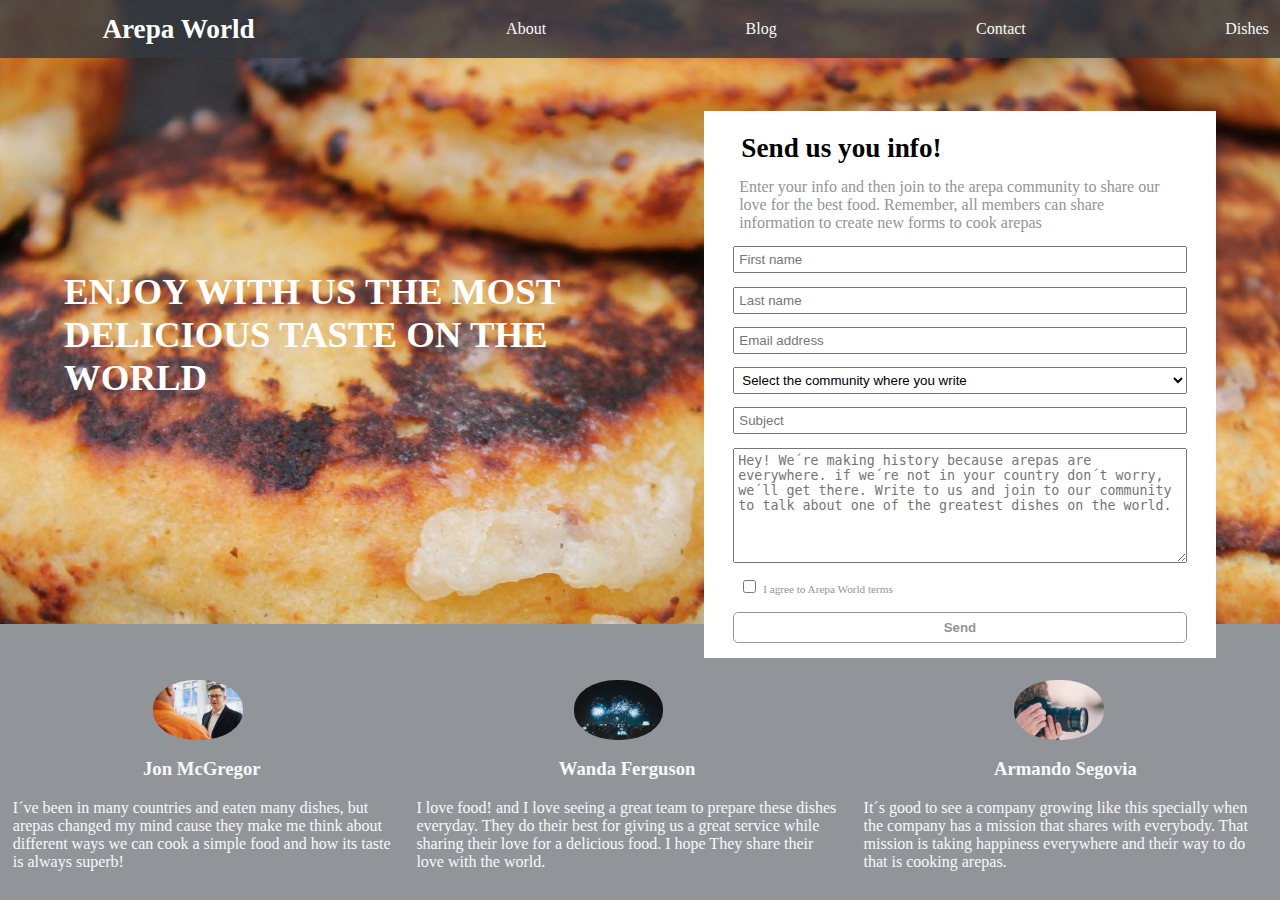
<file: index.html>
<!DOCTYPE html>
<html lang="en">
  <head>
    <meta charset="UTF-8" />
    <meta name="viewport" content="width=device-width, initial-scale=1.0" />
    <link rel="stylesheet" href="css/main.css" />
    <title>Arepa World</title>
  </head>
  <body>
    <div class="container">
      <main>
        <nav>
          <h3>Arepa World</h3>
          <ul class="list">
            <li>
              <a href="#">About</a>
            </li>
            <li>
              <a href="#">Blog</a>
            </li>
            <li>
              <a href="#">Contact</a>
            </li>
            <li>
              <a href="#">Dishes</a>
            </li>
          </ul>
        </nav>
        <div class="content">
          <h2 class="title">
            Enjoy with us the most delicious taste on the world
          </h2>

          <form>
            <legend>Send us you info!</legend>

            <p class="special-message">
              Enter your info and then join to the arepa community to share our
              love for the best food. Remember, all members can share
              information to create new forms to cook arepas
            </p>

            <input
              type="text"
              name="first-name"
              id="first-name"
              placeholder="First name"
              title="This field just accepts letters and spaces"
              pattern="^[A-Za-zÑñÁáÉéÍíÓóÚúÜü\s?]+$"
              required
            />
            <input
              type="text"
              name="lasst-name"
              id="last-name"
              placeholder="Last name"
              title="This field just accepts letters and spaces"
              pattern="^[A-Za-zÑñÁáÉéÍíÓóÚúÜü\s?]+$"
              required
            />
            <input
              type="email"
              name="email"
              id="email"
              placeholder="Email address"
              title="This field just accepts a valid email"
              pattern="^[a-z0-9]+(\.[_a-z0-9]+)*@[a-z0-9-]+(\.[a-z0-9-]+)*(\.[a-z]{2,15})$"
              required
            />
            <select name="country" id="country" size="1" required>
              <option value="invalid">
                Select the community where you write
              </option>
              <option value="none">- None of them -</option>
              <option value="argentina">Argentina</option>
              <option value="bolivia">Bolivia</option>
              <option value="brasil">Brasil</option>
              <option value="colombia">Colombia</option>
              <option value="chile">Chile</option>
              <option value="ecuador">Ecuador</option>
              <option value="panama">Panamá</option>
              <option value="peru">Perú</option>
              <option value="spain">España</option>
              <option value="eeuu">Estados Unidos</option>
              <option value="venezuela">Venezuela</option>
            </select>
            <input
              type="text"
              name="subject"
              id="subject"
              placeholder="Subject"
              title="This subject is required"
              required
            />
            <textarea
              name="comments"
              id="comments"
              cols="22"
              rows="7"
              placeholder="Hey! We´re making history because arepas are everywhere. if we´re not in your country don´t worry, we´ll get there. Write to us and join to our community to talk about one of the greatest dishes on the world."
              title="Your comment can´t be bigger than 200 characters"
              data-pattern="^.{1, 200}$"
            ></textarea>
            <div class="conditions">
              <input
                type="checkbox"
                name="conditions"
                id="conditions"
                value="accept"
                required
              />
              <label for="conditions">I agree to Arepa World terms</label>
            </div>
            <button type="submit" class="btn-send">Send</button>
          </form>
        </div>
      </main>
      <div class="testimonial">
        <div class="client">
          <div class="client-img">
            <img src="assets/IMG_20201214_191742_400.jpg" alt="" />
          </div>
          <h3>Jon McGregor</h3>
          <p>
            I´ve been in many countries and eaten many dishes, but arepas
            changed my mind cause they make me think about different ways we can
            cook a simple food and how its taste is always superb!
          </p>
        </div>
        <div class="client">
          <div class="client-img">
            <img src="assets/IMG_20201221_212828_019.jpg" alt="" />
          </div>
          <h3>Wanda Ferguson</h3>
          <p>
            I love food! and I love seeing a great team to prepare these dishes
            everyday. They do their best for giving us a great service while
            sharing their love for a delicious food. I hope They share their
            love with the world.
          </p>
        </div>
        <div class="client">
          <div class="client-img">
            <img src="assets/IMG_20200927_122538_503.jpg" alt="" />
          </div>
          <h3>Armando Segovia</h3>
          <p>
            It´s good to see a company growing like this specially when the
            company has a mission that shares with everybody. That mission is
            taking happiness everywhere and their way to do that is cooking
            arepas.
          </p>
        </div>
      </div>
    </div>

    <script src="js/app.js"></script>
  </body>
</html>
</file>
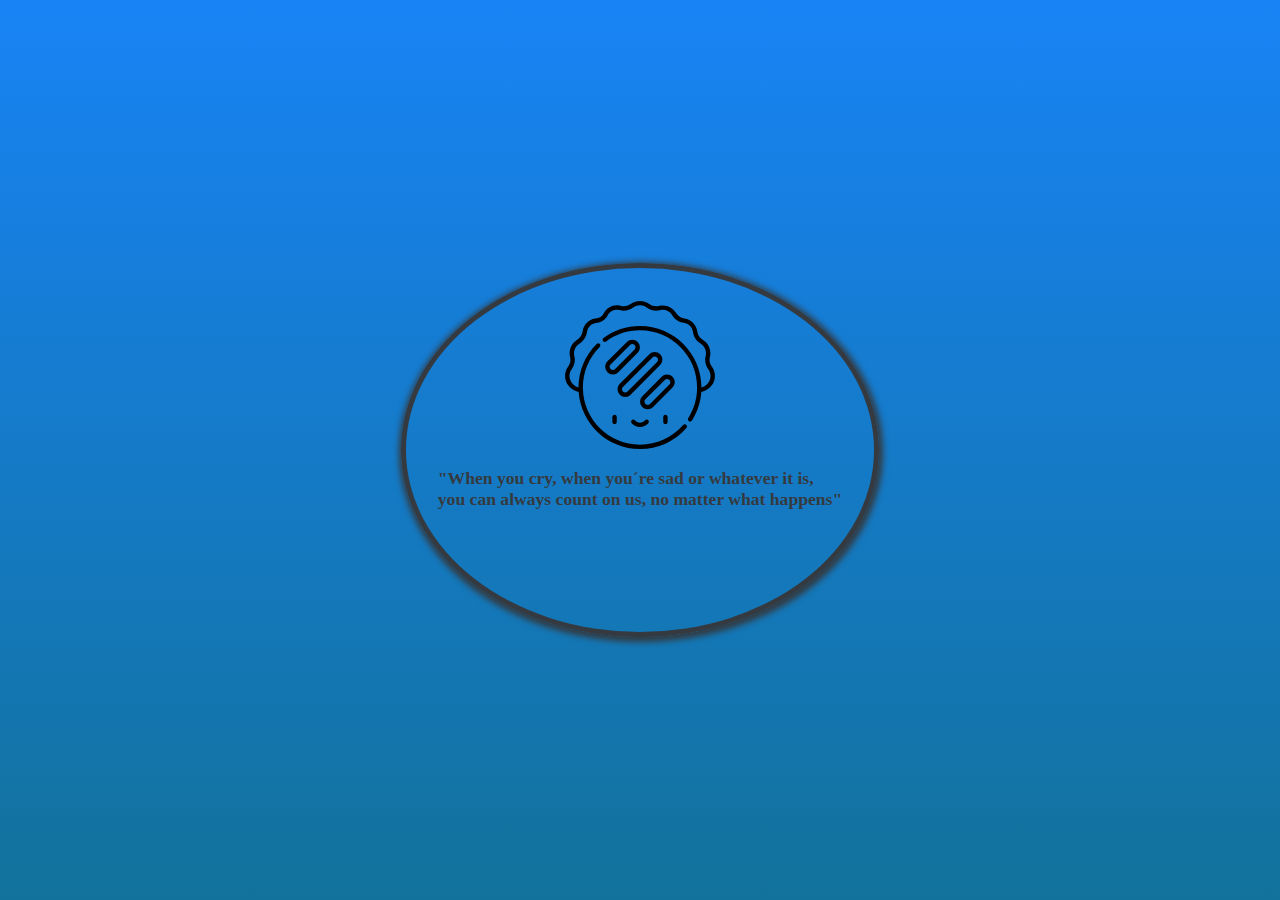
<file: gratefulness.html>
<!DOCTYPE html>
<html lang="en">
  <head>
    <meta charset="UTF-8" />
    <meta name="viewport" content="width=device-width, initial-scale=1.0" />
    <title>Thank you!</title>
    <link rel="stylesheet" href="css/main.css" />
  </head>
  <body class="second-body">
    <div class="image-arepa">
      <img src="assets/arepa.svg" alt="arepa" />
      <p class="phrase">
        "When you cry, when you´re sad or whatever it is,<br />
        you can always count on us, no matter what happens"
      </p>
    </div>
  </body>
</html>
</file>
<file: css/main.css>
:root {
  --blue: #1883f5;
  --white: #fff;
  --gray: #919599;
  --gray-alpha: rgba(145, 149, 153, 0.8);
  --gray-dark: #343a40;
  --gray-dark-alpha: rgba(52, 58, 64, 0.8);
  --blue-light: #26a1d1;
  --light: #f8f9fa;
  --light-title: #d9dcdf;
  --title-size: 1.7em;
  --little-size: 0.7em;
  --secondary-body: linear-gradient(to bottom, var(--blue), #12729b);
}

body {
  margin: 0;
}

.container {
  display: grid;
  grid-template-columns: [linea-1] 1fr [linea-2] 1fr [linea3] 1fr [linea-4];
  min-height: 100vh;
}

/****************** Main *****************************/

main {
  background-image: url("../assets/corn-457153_1920.jpg");
  background-size: cover;
  grid-column: linea-1 / linea-4;
}

main > h2 {
  margin: 0;
  display: inline-block;
}

/* nav */

nav {
  display: flex;
  justify-content: space-between;
  background-color: var(--gray-dark-alpha);
  grid-column: linea-1 / linea-4;
}

nav > * {
  margin: 0.5em 0;
  padding: 0;
}

nav > h3 {
  flex: 1 1 0;
  padding-left: 8%;
  color: var(--white);
  font-size: var(--title-size);
  cursor: pointer;
}

.list {
  display: inherit;
  list-style: none;
  flex: 2 1 0;
  justify-content: space-between;
  align-items: center;
}

.list > li {
  padding: 0 0.7em;
}

.list > li > a {
  text-decoration: none;
  color: var(--light);
}

.list > li > a:hover {
  font-size: 1.2em;
  font-weight: 700;
  color: var(--white);
}

/* Content */

.content {
  display: flex;
}

.title {
  color: var(--white);
  margin: auto;
  font-size: 2.3em;
  width: 40%;
  text-transform: uppercase;
}

form {
  width: 40%;
  height: 40%;
  margin: 0.2em auto;
  justify-content: space-between;
  display: flex;
  flex-direction: column;
  background-color: var(--white);
  position: relative;
  top: 50px;
}

form > * {
  display: block;
  margin: 0.5em 2.2em;
}

.loader {
  height: 40px;
  width: 80%;
  display: flex;
  justify-content: center;
}

.loader img {
  height: 100%;
}

.special-message {
  color: var(--gray);
}

form > legend {
  margin-top: 0.8em;
  margin-bottom: 0.2em;
  margin-left: 1.3em;
  font-size: var(--title-size);
  font-weight: 700;
}

form > textarea {
  outline: none;
}

label {
  color: var(--gray);
  font-size: var(--little-size);
}

form > button {
  margin-bottom: 1.1em;
  padding: 7px;
  font-weight: 700;
  color: var(--gray);
  cursor: pointer;
  border-radius: 5px;
  border: 0.5px solid var(--gray);
  background-color: var(--white);
  outline: none;
}

form > button:hover {
  background-color: var(--gray);
  color: var(--white);
}

form > input,
select,
textarea {
  padding: 4px;
  outline: none;
}

form > input:hover,
select:hover,
textarea:hover {
  outline: 1px solid var(--gray);
}

/************************* Testimonial *********************/

.testimonial {
  grid-column: linea-1 / linea-4;
  display: flex;
  background-color: var(--gray);
}

.client {
  margin-top: 3.5em;
}

.client-img {
  height: 60px;
  padding: 0 30%;
}

.client-img img {
  height: 100%;
  border-radius: 47%;
  margin: 0 20%;
}

.client > h3 {
  color: var(--light);
  text-align: center;
}

.client > p {
  color: var(--light);
  padding: 0 0.8em;
}

/*********************** Responsive Design **********************/

@media screen and (max-width: 576px) {
  .content {
    flex-direction: column;
  }
  .title {
    width: 100%;
    text-align: center;
    margin-top: 1.2em;
    margin-bottom: 0;
  }
  form {
    width: 65%;
    margin-top: 0;
  }
}

@media screen and (max-width: 430px) {
  form {
    height: 30%;
    width: 70%;
  }
  .testimonial {
    flex-direction: column;
    padding: 0 0.8em;
  }
}

@media screen and (max-width: 375px) {
  nav > h3 {
    font-size: 1.2em;
  }
  .list > li > a {
    font-size: 0.8em;
  }
  .list > li > a:hover {
    font-size: 1em;
  }
}

@media screen and (max-width: 280px) {
  form {
    width: 75%;
    height: 20%;
  }
  nav > h3 {
    font-size: 1em;
  }
  .list > li > a {
    font-size: 0.7em;
  }
  .list > li > a:hover {
    font-size: 0.9em;
  }
  .client > p {
    text-align: center;
  }
}

/************** Gratefulness **********************/

.second-body {
  background: var(--secondary-body);
  min-height: 100vh;
  display: flex;
  justify-content: center;
  align-items: center;
}

.image-arepa {
  height: 300px;
  width: fit-content;
  border: 5px solid var(--gray-dark);
  border-radius: 50%;
  box-shadow: 1px 2px 6px 3px var(--gray-dark);
  display: inherit;
  flex-direction: column;
  padding: 2em;
  animation-name: arepa;
  animation-duration: 1s;
  animation-timing-function: ease-in;
}

.image-arepa img {
  height: 50%;
}

.phrase {
  color: var(--gray-dark);
  font-weight: 700;
  font-size: 1.1em;
}

@keyframes arepa {
  0% {
    opacity: 0;
    transform: rotate(0) scale(0.3);
  }
  100% {
    opacity: 1;
    transform: rotate(360deg) scale(0.8);
  }
}
</file>
